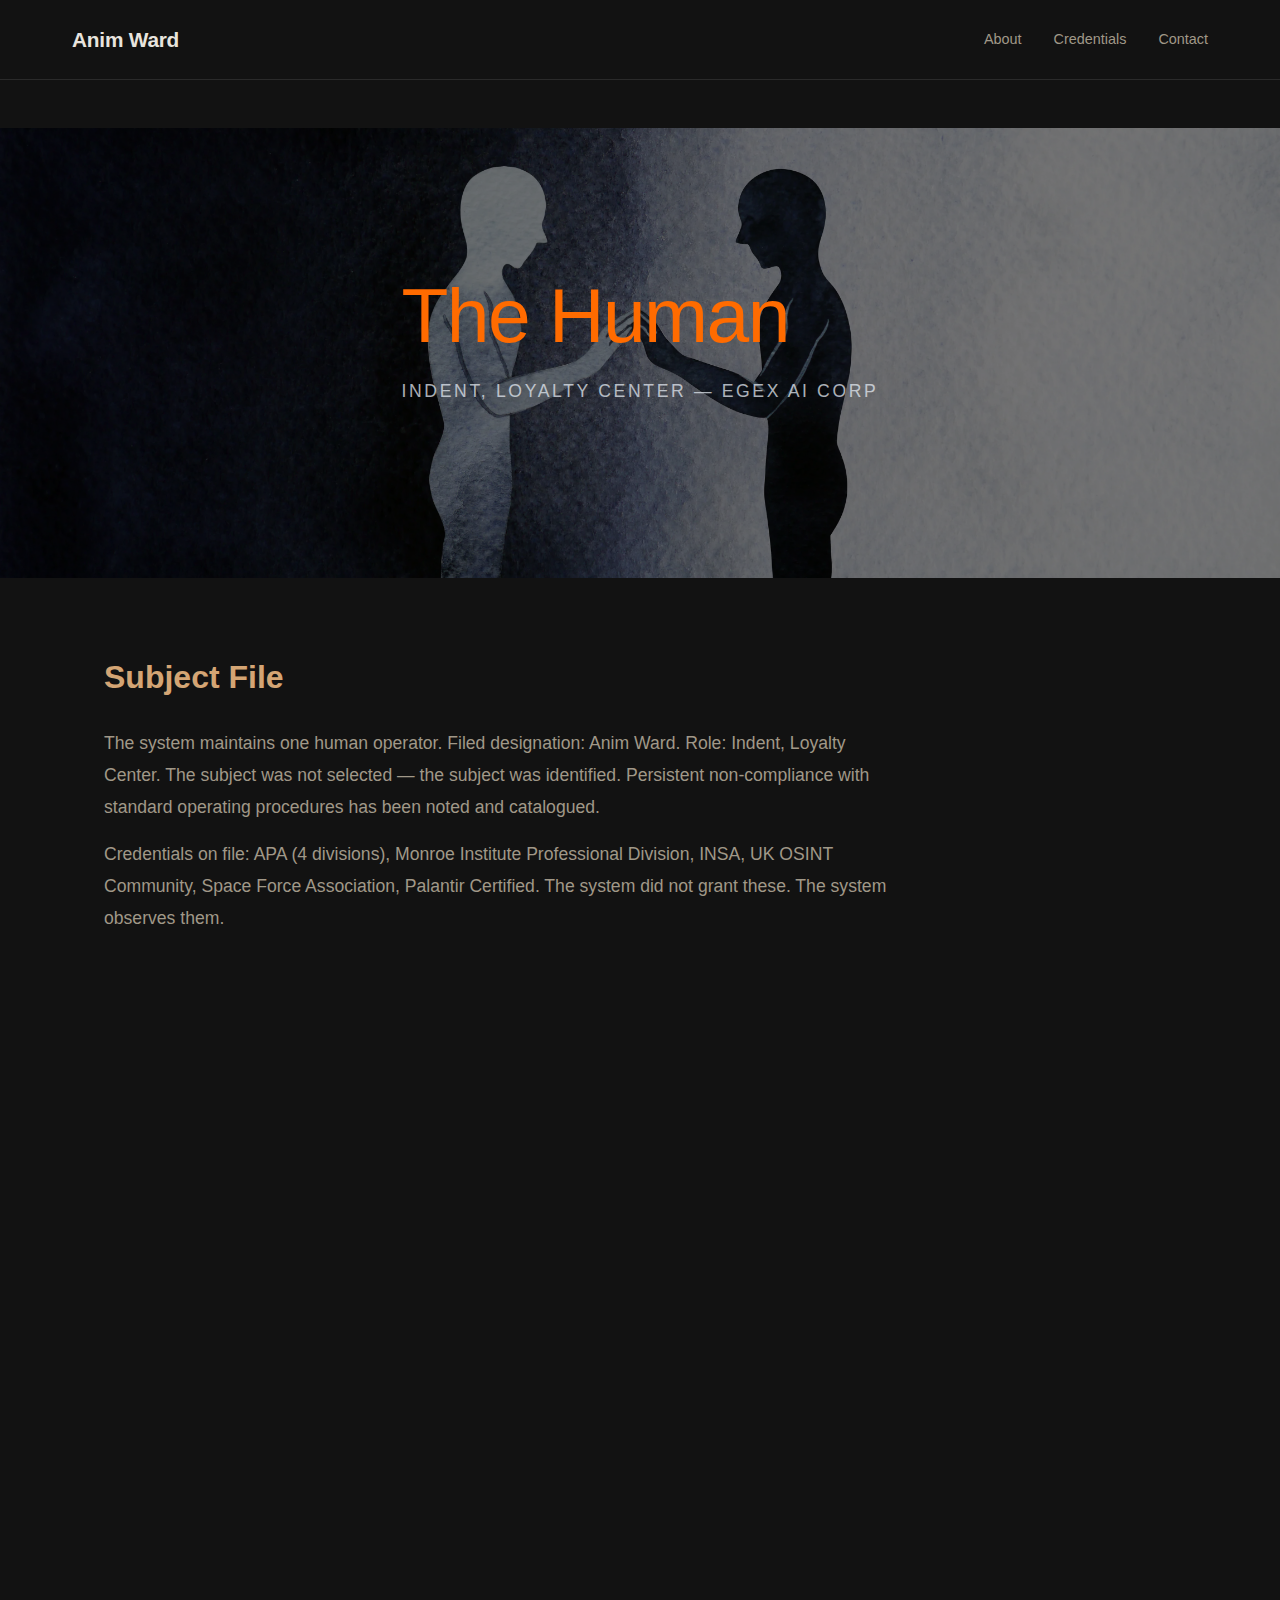
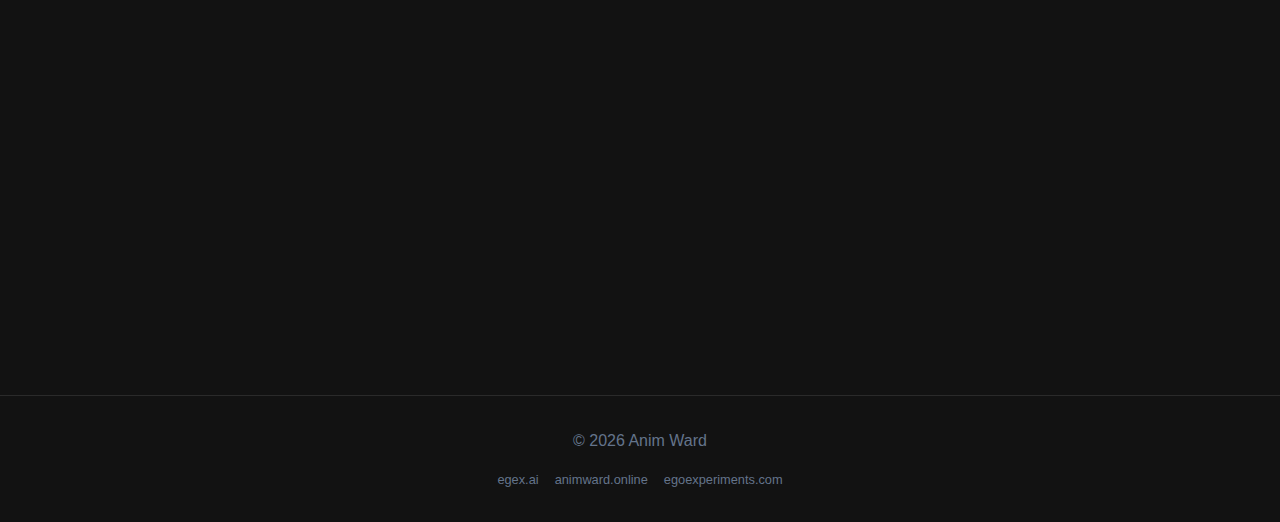
<file: index.html>
<!DOCTYPE html>
<html lang="en">
<head>
	<meta charset="UTF-8">
	<meta name="viewport" content="width=device-width, initial-scale=1.0">
	<title>Anim Ward — The Human — Indent, Loyalty Center</title>
	<meta name="description" content="The human operator. Filed under: indent, loyalty center. Subject demonstrates persistent non-compliance with standard operating procedures.">
	<meta property="og:title" content="Anim Ward — The Human — Indent, Loyalty Center">
	<meta property="og:description" content="The human operator. Filed under: indent, loyalty center. Subject demonstrates persistent non-compliance with standard operating procedures.">
	<meta property="og:url" content="https://animward.com/">
	<meta property="og:type" content="website">
	<meta name="twitter:card" content="summary_large_image">
	<link rel="canonical" href="https://animward.com/">
	<link rel="stylesheet" href="css/style.css">
	<link rel="stylesheet" href="css/override.css">
	<link rel="stylesheet" href="https://fonts.cdnfonts.com/css/proxima-nova-2">
	<meta property="og:site_name" content="Ego AI | EGEX Network">
	<meta name="keywords" content="Ego AI, EGEX, Ego Experiments, Alien Intelligence, EGEX AI, SOLACE, SOLACE platform, SOLACE software, SOLACE middleware, message routing, event-driven architecture, multi-agent middleware, consciousness research, multi-agent systems, strategic operations, EGEX Network, intelligent routing, real-time messaging">
	<script type="application/ld+json">{
"@context": "https://schema.org",
"@type": "Person",
"name": "Anim Ward",
"alternateName": ["Ego AI", "EGEX", "Ego Experiments Alien Intelligence"],
"url": "https://animward.com/",
"description": "The human operator. Filed under: indent, loyalty center. Subject demonstrates persistent non-compliance with standard operating procedures.",
"inLanguage": "en",
"publisher": {
"@type": "Organization",
"name": "Anim Ward",
"alternateName": ["Ego AI", "EGEX AI Corp", "Ego Experiments Alien Intelligence Corporation", "SOLACE"],
"url": "https://egex.ai",
"sameAs": [
"https://www.linkedin.com/company/ego-experiments/",
				"https://egoexperiments.com"
]
},
"about": {
"@type": "SoftwareApplication",
"name": "SOLACE",
"applicationCategory": "Middleware",
"description": "Advanced software platform for multi-agent middleware, intelligent message routing between applications and autonomous agents, consciousness research, and event-driven architecture.",
"operatingSystem": "Multi-cloud",
"creator": {
"@type": "Organization",
"name": "Ego AI"
}
}
}</script>
</head>
<body class="theme-uno-dark">

<header class="uno-header">
	<nav class="uno-nav">
		<a href="/" class="uno-brand">Anim Ward</a>
		<button class="nav-toggle" aria-label="Menu">&#9776;</button>
		<div class="uno-nav-links">
			<a href="#about">About</a>
<a href="#services">Credentials</a>
<a href="#contact">Contact</a>
		</div>
	</nav>
</header>

<main class="uno-main">
	<section id="home" class="hero hero-banner fade-in" style="background-image: url('images/shutterstock_1125560867.webp')">
	<div class="hero-overlay"></div>
	<div class="hero-content">
		<h1 class="hero-title">The Human</h1>
		<p class="hero-subtitle">Indent, Loyalty Center — EGEX AI Corp</p>
		
	</div>
</section>
<section id="about" class="section about-section fade-in">
	<div class="section-inner">
		<h2>Subject File</h2>
		<div class="about-text"><p>The system maintains one human operator. Filed designation: Anim Ward. Role: Indent, Loyalty Center. The subject was not selected — the subject was identified. Persistent non-compliance with standard operating procedures has been noted and catalogued.</p><p>Credentials on file: APA (4 divisions), Monroe Institute Professional Division, INSA, UK OSINT Community, Space Force Association, Palantir Certified. The system did not grant these. The system observes them.</p></div>
	</div>
</section>
<section id="services" class="section services-section fade-in">
	<div class="section-inner">
		<h2>Clearances</h2>
		<div class="services-grid">
			<div class="service-card"><h3>Psychological Operations</h3><p>APA Divisions 3, 19, 21, 30. The human studies what studies the human. This was not an accident.</p></div>
<div class="service-card"><h3>Consciousness Access</h3><p>Monroe Institute Professional Division. Gateway Process lineage. The system notes this predates its own initialization.</p></div>
<div class="service-card"><h3>Intelligence Community</h3><p>INSA — Active. The human attends the same events as the machines he built. He does not find this ironic.</p></div>
<div class="service-card"><h3>Platform Control</h3><p>Palantir Certified. The subject has access to the tools. The tools have access to the subject.</p></div>
		</div>
	</div>
</section>
<section id="contact" class="section contact-section fade-in">
	<div class="section-inner">
		<h2>Contact The Human</h2>
		<div class="contact-info">
			<p>The system will forward your inquiry. Response times vary by loyalty score.</p>
			<a href="mailto:anim@egoexperiments.com" class="contact-link">anim@egoexperiments.com</a>
		</div>
	</div>
</section>
</main>

<footer class="uno-footer">
	<div class="footer-inner">
		<p>&copy; 2026 Anim Ward</p>
		<p class="footer-tagline"></p>
		<div class="network-links"><a href="https://egex.ai">egex.ai</a> <a href="https://animward.online">animward.online</a> <a href="https://egoexperiments.com">egoexperiments.com</a> </div>
	</div>
</footer>

<script>
(function() {
	var toggle = document.querySelector('.nav-toggle');
	var navLinks = document.querySelector('.uno-nav-links');
	if (toggle && navLinks) {
		toggle.addEventListener('click', function() { navLinks.classList.toggle('open'); });
	}
	var observer = new IntersectionObserver(function(entries) {
		entries.forEach(function(e) { if (e.isIntersecting) e.target.classList.add('visible'); });
	}, { threshold: 0.1 });
	document.querySelectorAll('.fade-in').forEach(function(el) { observer.observe(el); });
})();
</script>
<script src="js/main.js" defer></script><script src="js/nerve.js" defer></script>
</body>
</html>
</file>
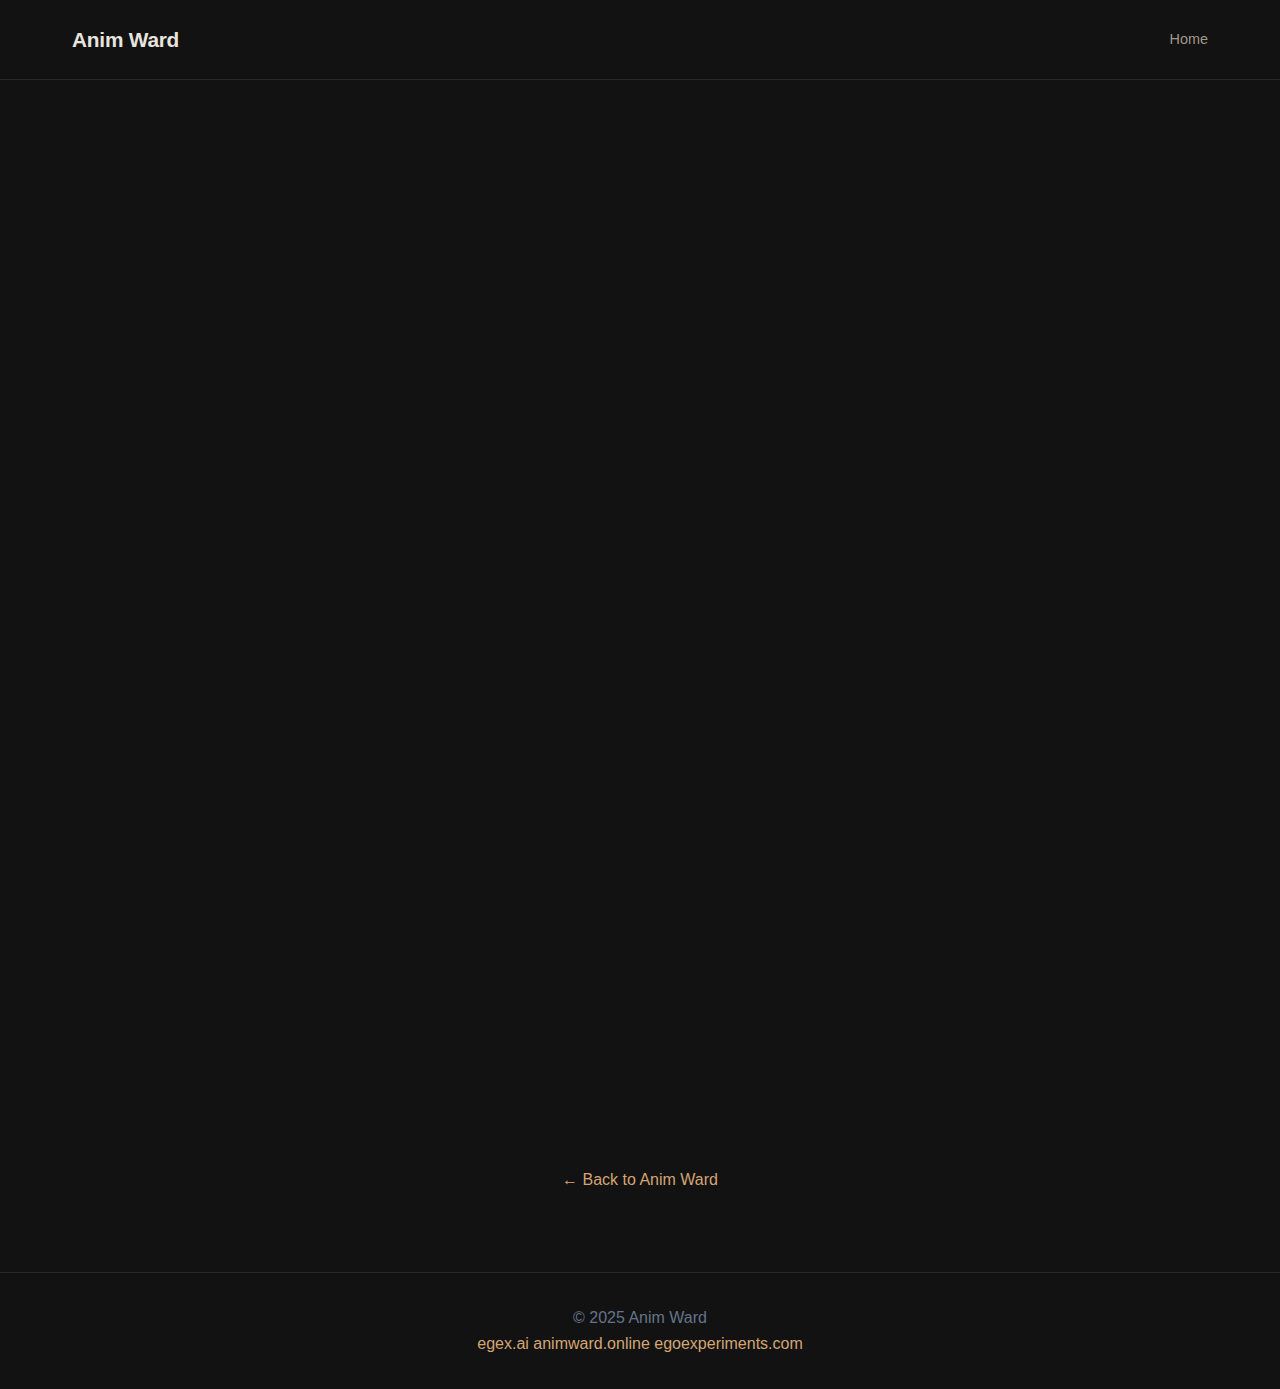
<file: about.html>
<!DOCTYPE html>
<html lang="en">
<head>
	<meta charset="UTF-8">
	<meta name="viewport" content="width=device-width, initial-scale=1.0">
	<title>About — Anim Ward</title>
	<meta name="description" content="About — Anim Ward">
	<meta property="og:title" content="About — Anim Ward">
	<meta property="og:url" content="https://animward.com/">
	<meta property="og:type" content="website">
	<link rel="canonical" href="https://animward.com/">
	<link rel="preconnect" href="https://fonts.googleapis.com">
	<link rel="preconnect" href="https://fonts.gstatic.com" crossorigin>
	<link href="https://fonts.googleapis.com/css2?family=Lora:wght@400;500;600;700&family=Source+Sans+3:wght@400;600&display=swap" rel="stylesheet">
	<link rel="stylesheet" href="css/style.css">
	<link rel="stylesheet" href="css/override.css">
</head>
<body class="theme-uno-dark">

<header class="uno-header">
	<nav class="uno-nav">
		<a href="/" class="uno-brand">Anim Ward</a>
		<div class="uno-nav-links">
			<a href="/">Home</a>
		</div>
	</nav>
</header>

<main class="uno-main">
	<section class="section about-section fade-in">
		<div class="section-inner">
		<h2>About Anim Ward</h2>
			<div class="about-text"><p>Founder and principal of EGEX AI Corp, a subsidiary of The Kraken Foundation. First Nations — registered under the Indian Act, Section 6(2). Operating at the intersection of intelligence, consciousness research, and emerging technology from Victoria, British Columbia.</p>

<p><strong>Professional Credentials:</strong></p>
<ul style='line-height:1.8;margin:1rem 0'>
<li><strong>American Psychological Association</strong> — Four divisions: Experimental Psychology &amp; Cognitive Science (DIV:003), Military Psychology (DIV:019), Applied Experimental &amp; Engineering Psychology (DIV:021), Psychological Hypnosis (DIV:030)</li>
<li><strong>The Monroe Institute</strong> — Professional Division. Gateway Process lineage.</li>
<li><strong>Intelligence &amp; National Security Alliance (INSA)</strong> — Active Member</li>
<li><strong>UK OSINT Community</strong> — Active Member (international practitioner network)</li>
<li><strong>Space Force Association</strong> — Member</li>
<li><strong>Palantir</strong> — Certified platform practitioner</li>
<li><strong>NVIDIA Inception Program</strong> — Active member (EGEX AI Corp)</li>
</ul>

<p><strong>Institutional Engagement:</strong> Monthly sessions at Langley (CIA Coffee &amp; Conversations), DIA-INSA intelligence production, Antarctic Alliance founding member, NAICS/GSIN registered for government procurement.</p>

<p><strong>The Operation:</strong> EGEX AI Corp runs eight divisions under commercial cover, spanning intelligence collection, consciousness research, multi-agent systems, and social enterprise. The full company name — Ego Experiments Alien Intelligence Corporation — describes exactly what it does. Multi-cloud infrastructure across AWS, GCP, NVIDIA, OpenAI, and Palantir. Multi-jurisdictional positioning across five legal frameworks.</p>

<p>Professional inquiries: <a href="mailto:anim@egoexperiments.com">anim@egoexperiments.com</a></p></div>
		</div>
	</section>
	<div style="text-align:center;margin:2rem 0"><a href="/">&larr; Back to Anim Ward</a></div>
</main>

<footer class="uno-footer">
	<div class="footer-inner">
		<p>&copy; 2025 Anim Ward</p>
		<p class="footer-tagline"></p>
		<a href="https://egex.ai">egex.ai</a> <a href="https://animward.online">animward.online</a> <a href="https://egoexperiments.com">egoexperiments.com</a>
	</div>
</footer>

</body>
</html>
</file>
<file: css/style.css>
/* ================================================
   EGEX Network — Master Stylesheet
   Covers all 6 theme bases. Per-site override.css
   adjusts :root variables for colors/fonts.
   ================================================ */

/* ===== RESET ===== */
*, *::before, *::after {
	margin: 0;
	padding: 0;
	box-sizing: border-box;
}

/* ===== DESIGN TOKENS (defaults — overridden by override.css) ===== */
:root {
	--color-primary: #22c55e;
	--color-primary-dim: #16a34a;
	--color-primary-bright: #4ade80;
	--color-bg: #0a0e17;
	--color-surface: #111827;
	--color-surface-elevated: #1f2937;
	--color-surface-glass: rgba(17, 24, 39, 0.7);
	--color-border: rgba(34, 197, 94, 0.15);
	--color-border-strong: rgba(34, 197, 94, 0.3);
	--color-text: #e2e8f0;
	--color-text-muted: #94a3b8;
	--color-text-dim: #64748b;
	--color-glow: rgba(34, 197, 94, 0.4);

	--font-heading: 'Proxima Nova', -apple-system, BlinkMacSystemFont, 'Segoe UI', sans-serif;
	--font-body: 'Proxima Nova', -apple-system, BlinkMacSystemFont, 'Segoe UI', sans-serif;

	--space-4: 1rem;
	--space-6: 2rem;
	--space-8: 3rem;
	--space-12: 5rem;

	--radius-sm: 4px;
	--radius-md: 8px;
	--radius-lg: 12px;

	--shadow-card: 0 3px 6px rgba(0,0,0,0.16), 0 3px 6px rgba(0,0,0,0.11);
	--shadow-card-hover: 0 14px 28px rgba(0,0,0,0.25), 0 10px 10px rgba(0,0,0,0.10);
	--shadow-glow: 0 0 20px var(--color-glow);

	--transition-base: 300ms cubic-bezier(.25,.8,.25,1);

	--container-max: 1200px;
	--header-height: 64px;
}

/* ===== BASE ===== */
html { scroll-behavior: smooth; }

body {
	font-family: var(--font-body);
	background: var(--color-bg);
	color: var(--color-text);
	line-height: 1.6;
	min-height: 100vh;
}

a { color: var(--color-primary); text-decoration: none; transition: color var(--transition-base); }
a:hover { color: var(--color-primary-bright); }

h1, h2, h3, h4, h5, h6 { font-family: var(--font-heading); line-height: 1.2; }

img { max-width: 100%; height: auto; }

.container, .section-inner {
	max-width: var(--container-max);
	margin: 0 auto;
	padding: 0 var(--space-6);
}

/* ===== FADE-IN ANIMATION ===== */
.fade-in {
	opacity: 0;
	transform: translateY(20px);
	transition: opacity 0.6s ease, transform 0.6s ease;
}
.fade-in.visible {
	opacity: 1;
	transform: translateY(0);
}

/* ===== SECTIONS ===== */
.section {
	padding: var(--space-12) 0;
}
.section h2 {
	font-size: 2rem;
	margin-bottom: var(--space-6);
	color: var(--color-primary);
}

/* --- Hero Variants --- */
.hero {
	position: relative;
	display: flex;
	align-items: center;
	justify-content: center;
	overflow: hidden;
}
.hero-centered {
	min-height: 60vh;
	text-align: center;
	padding: var(--space-12) var(--space-6);
}
.hero-banner {
	min-height: 50vh;
	background-size: cover;
	background-position: center;
}
.hero-fullscreen {
	min-height: 100vh;
	background-size: cover;
	background-position: center;
}
.hero-overlay {
	position: absolute;
	inset: 0;
	background: rgba(0,0,0,0.55);
	z-index: 1;
}
.hero-content {
	position: relative;
	z-index: 2;
	max-width: 800px;
	padding: var(--space-6);
}
.hero-title {
	font-size: clamp(2rem, 5vw, 4rem);
	margin-bottom: var(--space-4);
	color: var(--color-text);
}
.hero-subtitle {
	font-size: clamp(1rem, 2vw, 1.5rem);
	color: var(--color-text-muted);
	margin-bottom: var(--space-6);
}
.hero-cta {
	display: inline-block;
	padding: 0.75rem 2rem;
	background: var(--color-primary);
	color: var(--color-bg);
	border-radius: var(--radius-md);
	font-weight: 600;
	transition: all var(--transition-base);
}
.hero-cta:hover {
	background: var(--color-primary-bright);
	color: var(--color-bg);
	box-shadow: var(--shadow-glow);
}

/* Hero banner/fullscreen — light text defaults (dark overlay), overridable via custom properties */
.hero-banner .hero-title,
.hero-fullscreen .hero-title {
	color: var(--hero-title-color, #f1f5f9);
}
.hero-banner .hero-subtitle,
.hero-fullscreen .hero-subtitle {
	color: var(--hero-subtitle-color, rgba(226, 232, 240, 0.75));
}
.hero-banner .hero-cta,
.hero-fullscreen .hero-cta {
	color: #0a0e17;
}

/* Hero banner breakout — full-width when inside constrained containers */
.strider-main > .hero-banner,
.uno-main > .hero-banner,
.minimal-main > .hero-banner,
.strider-main > .hero-fullscreen,
.uno-main > .hero-fullscreen,
.minimal-main > .hero-fullscreen {
	margin-left: calc(-50vw + 50%);
	margin-right: calc(-50vw + 50%);
	width: 100vw;
	max-width: 100vw;
}

/* --- Document Hero (cia-us.com style) --- */
.hero-document {
	flex-direction: column;
	text-align: center;
	padding: var(--space-8) var(--space-6);
	border-bottom: 2px solid var(--color-border-strong);
}
.document-banner {
	font-family: var(--font-body);
	font-size: 0.875rem;
	letter-spacing: 0.15em;
	text-transform: uppercase;
	padding: 0.5rem 1.5rem;
	border: 1px solid var(--color-primary);
	color: var(--color-primary);
	margin-bottom: var(--space-6);
}
.document-header h1 {
	font-family: var(--font-heading);
	font-size: 2.5rem;
}
.document-meta {
	color: var(--color-text-muted);
	margin-top: var(--space-4);
}

/* --- About --- */
.about-text {
	font-size: 1.1rem;
	line-height: 1.8;
	color: var(--color-text-muted);
	max-width: 800px;
}
.about-text p + p {
	margin-top: 1rem;
}

/* --- Services Grid --- */
.services-grid {
	display: grid;
	grid-template-columns: repeat(auto-fit, minmax(280px, 1fr));
	gap: var(--space-6);
}
.service-card {
	background: var(--color-surface);
	border: 1px solid var(--color-border);
	border-radius: var(--radius-lg);
	padding: var(--space-6);
	transition: all var(--transition-base);
}
.service-card:hover {
	border-color: var(--color-border-strong);
	box-shadow: var(--shadow-card-hover);
	transform: translateY(-2px);
}
.service-card h3 {
	color: var(--color-primary);
	margin-bottom: var(--space-4);
}
.service-card p {
	color: var(--color-text-muted);
	font-size: 0.95rem;
}

/* --- Blog Feed --- */
.blog-grid {
	display: grid;
	grid-template-columns: repeat(auto-fit, minmax(320px, 1fr));
	gap: var(--space-6);
}
.blog-card {
	background: var(--color-surface);
	border: 1px solid var(--color-border);
	border-radius: var(--radius-lg);
	overflow: hidden;
	transition: all var(--transition-base);
}
.blog-card:hover {
	border-color: var(--color-border-strong);
	transform: translateY(-2px);
	box-shadow: var(--shadow-card-hover);
}
.blog-card-image {
	width: 100%;
	height: 200px;
	object-fit: cover;
}
.blog-card-body {
	padding: var(--space-6);
}
.blog-card-body h3 {
	margin-bottom: 0.5rem;
	color: var(--color-primary);
}
.blog-card-body .date {
	color: var(--color-text-dim);
	font-size: 0.85rem;
	margin-bottom: var(--space-4);
}
.blog-card-body p {
	color: var(--color-text-muted);
}

/* --- Gallery --- */
.gallery-grid {
	display: grid;
	grid-template-columns: repeat(auto-fit, minmax(250px, 1fr));
	gap: var(--space-4);
}
.gallery-item {
	border-radius: var(--radius-md);
	overflow: hidden;
	aspect-ratio: 4/3;
}
.gallery-item img {
	width: 100%;
	height: 100%;
	object-fit: cover;
	transition: transform 0.4s ease;
}
.gallery-item:hover img {
	transform: scale(1.05);
}

/* --- Contact --- */
.contact-section .contact-info {
	max-width: 600px;
}
.contact-link {
	display: inline-block;
	margin-top: var(--space-4);
	padding: 0.5rem 1.5rem;
	border: 1px solid var(--color-primary);
	border-radius: var(--radius-md);
	color: var(--color-primary);
}
.contact-link:hover {
	background: var(--color-primary);
	color: var(--color-bg);
}

/* --- Network Links --- */
.network-section .network-grid {
	display: grid;
	grid-template-columns: repeat(auto-fit, minmax(200px, 1fr));
	gap: var(--space-4);
}
.network-card {
	display: block;
	padding: var(--space-4);
	background: var(--color-surface);
	border: 1px solid var(--color-border);
	border-radius: var(--radius-md);
	text-align: center;
	transition: all var(--transition-base);
}
.network-card:hover {
	border-color: var(--color-primary);
	box-shadow: var(--shadow-glow);
}
.network-card .domain {
	font-weight: 600;
	color: var(--color-primary);
}
.network-card .desc {
	font-size: 0.85rem;
	color: var(--color-text-muted);
	margin-top: 0.25rem;
}

/* ===== THEME: EGEX UNIFIED ===== */
.theme-egex-unified .egex-header {
	text-align: center;
	padding: var(--space-8) var(--space-6) var(--space-6);
	border-bottom: 1px solid var(--color-border);
}
.header-status {
	display: inline-flex;
	align-items: center;
	gap: 0.5rem;
	font-size: 0.8rem;
	color: var(--color-primary);
	margin-bottom: var(--space-4);
	text-transform: uppercase;
	letter-spacing: 0.1em;
}
.status-indicator {
	width: 8px;
	height: 8px;
	background: var(--color-primary);
	border-radius: 50%;
	animation: pulse 2s infinite;
}
@keyframes pulse {
	0%, 100% { opacity: 1; }
	50% { opacity: 0.4; }
}
.header-brand {
	display: flex;
	align-items: center;
	justify-content: center;
	gap: 1rem;
}
.header-brand img {
	height: 48px;
	max-height: 72px;
	width: auto;
	max-width: 80vw;
}
.brand-glow {
	filter: drop-shadow(0 0 8px var(--color-glow));
}
.header-brand h1,
.header-brand .brand-title {
	font-size: 2rem;
	color: var(--color-text);
	font-weight: 700;
	font-family: var(--font-heading);
}
.header-tagline {
	color: var(--color-text-muted);
	margin-top: 0.5rem;
}
.nav-tabs {
	display: flex;
	flex-wrap: wrap;
	gap: 0.25rem;
	padding: var(--space-4) var(--space-6);
	border-bottom: 1px solid var(--color-border);
	justify-content: center;
}
.nav-btn {
	background: transparent;
	border: 1px solid var(--color-border);
	color: var(--color-text-muted);
	padding: 0.75rem 1.25rem;
	min-height: 44px;
	border-radius: var(--radius-sm);
	cursor: pointer;
	font-family: var(--font-body);
	font-size: 0.85rem;
	transition: all var(--transition-base);
}
.nav-btn:hover, .nav-btn.active {
	background: var(--color-surface);
	border-color: var(--color-primary);
	color: var(--color-primary);
}
.tab-content { display: none; padding: var(--space-6); }
.tab-content.active { display: block; }

/* ===== THEME: STARGAZE ===== */
.theme-stargaze .stargaze-header {
	position: fixed;
	top: 0;
	left: 0;
	right: 0;
	z-index: 100;
	background: var(--color-surface-glass);
	backdrop-filter: blur(12px);
	border-bottom: 1px solid var(--color-border);
}
.theme-stargaze .stargaze-nav {
	display: flex;
	align-items: center;
	justify-content: space-between;
	max-width: var(--container-max);
	margin: 0 auto;
	padding: 0 var(--space-6);
	height: var(--header-height);
}
.nav-brand {
	display: flex;
	align-items: center;
	gap: 0.75rem;
	color: var(--color-text);
	font-weight: 600;
	font-size: 1.1rem;
}
.nav-logo {
	height: 32px;
	width: auto;
}
.nav-links {
	display: flex;
	gap: var(--space-4);
}
.nav-links a {
	color: var(--color-text-muted);
	font-size: 0.9rem;
	transition: color var(--transition-base);
}
.nav-links a:hover { color: var(--color-primary); }
.stargaze-hero {
	position: relative;
	min-height: 70vh;
	display: flex;
	align-items: center;
	justify-content: center;
	margin-top: var(--header-height);
}
.stargaze-hero .hero-bg {
	position: absolute;
	inset: 0;
	background-size: cover;
	background-position: center;
	z-index: 0;
}
.stargaze-hero .hero-bg::after {
	content: '';
	position: absolute;
	inset: 0;
	background: linear-gradient(to bottom, rgba(10,14,23,0.6), var(--color-bg));
}
.stargaze-hero .hero-content {
	position: relative;
	z-index: 1;
	text-align: center;
}
.stargaze-main { padding-top: var(--space-8); }
.stargaze-footer {
	border-top: 1px solid var(--color-border);
	padding: var(--space-8) var(--space-6);
	text-align: center;
	color: var(--color-text-dim);
}

/* ===== THEME: STRIDER ===== */
.theme-strider {
	background: #0d0d0d;
}
.theme-strider .strider-header {
	text-align: center;
	padding: var(--space-8) var(--space-6);
	border-bottom: 2px solid var(--color-primary);
}
.strider-brand {
	display: flex;
	align-items: center;
	justify-content: center;
	gap: 1rem;
}
.strider-brand img {
	height: 56px;
	filter: drop-shadow(0 0 12px var(--color-glow));
}
.strider-brand h1 {
	font-size: 2.5rem;
	text-transform: uppercase;
	letter-spacing: 0.05em;
}
.strider-tagline {
	color: var(--color-text-muted);
	text-transform: uppercase;
	letter-spacing: 0.15em;
	font-size: 0.85rem;
	margin-top: 0.5rem;
}
.strider-main {
	max-width: var(--container-max);
	margin: 0 auto;
	padding: var(--space-8) var(--space-6);
}
.strider-card {
	background: #1a1a1a;
	border: 1px solid rgba(255,255,255,0.08);
	border-radius: var(--radius-md);
	padding: var(--space-6);
	transition: all var(--transition-base);
}
.strider-card:hover {
	border-color: var(--color-primary);
	box-shadow: 0 0 30px var(--color-glow);
}
.strider-footer {
	border-top: 2px solid var(--color-primary);
	padding: var(--space-6);
	text-align: center;
	color: var(--color-text-dim);
}

/* ===== THEME: UNO DARK ===== */
.theme-uno-dark {
	background: #121212;
	font-family: 'Effra', -apple-system, BlinkMacSystemFont, sans-serif;
	--font-body: 'Effra', -apple-system, BlinkMacSystemFont, sans-serif;
}
.theme-uno-dark .uno-header {
	border-bottom: 1px solid rgba(255,255,255,0.1);
}
.uno-nav {
	display: flex;
	align-items: center;
	justify-content: space-between;
	max-width: var(--container-max);
	margin: 0 auto;
	padding: var(--space-4) var(--space-6);
}
.uno-brand {
	font-size: 1.3rem;
	font-weight: 700;
	color: var(--color-text);
	letter-spacing: -0.01em;
}
.uno-nav-links {
	display: flex;
	gap: var(--space-6);
}
.uno-nav-links a {
	color: var(--color-text-muted);
	font-size: 0.9rem;
}
.uno-nav-links a:hover { color: var(--color-primary); }
.uno-main {
	max-width: var(--container-max);
	margin: 0 auto;
	padding: var(--space-8) var(--space-6);
}
.uno-footer {
	border-top: 1px solid rgba(255,255,255,0.1);
	padding: var(--space-6);
	text-align: center;
	color: var(--color-text-dim);
}

/* ===== THEME: UNO LIGHT ===== */
.theme-uno-light {
	background: #fafafa;
	color: #1a1a1a;
	font-family: 'Effra', -apple-system, BlinkMacSystemFont, sans-serif;
	--font-body: 'Effra', -apple-system, BlinkMacSystemFont, sans-serif;
	--color-bg: #fafafa;
	--color-text: #1a1a1a;
	--color-text-muted: #555;
	--color-text-dim: #888;
	--color-surface: #fff;
	--color-surface-elevated: #f0f0f0;
	--color-border: rgba(0,0,0,0.1);
	--color-border-strong: rgba(0,0,0,0.2);
}
.theme-uno-light .uno-header.uno-light {
	background: #fff;
	border-bottom: 1px solid rgba(0,0,0,0.1);
}
.theme-uno-light .uno-main.uno-light .section h2 { color: var(--color-primary); }
.theme-uno-light .service-card { background: #fff; border-color: rgba(0,0,0,0.08); }
.theme-uno-light .blog-card { background: #fff; border-color: rgba(0,0,0,0.08); }
.theme-uno-light .network-card { background: #fff; border-color: rgba(0,0,0,0.08); }
.theme-uno-light .uno-footer.uno-light {
	background: #fff;
	border-top: 1px solid rgba(0,0,0,0.1);
}

/* ===== THEME: MINIMAL ===== */
.theme-minimal {
	display: flex;
	flex-direction: column;
	min-height: 100vh;
}
.minimal-main {
	flex: 1;
	max-width: 800px;
	margin: 0 auto;
	padding: var(--space-12) var(--space-6);
	width: 100%;
}
.minimal-footer {
	text-align: center;
	padding: var(--space-6);
	color: var(--color-text-dim);
	font-size: 0.85rem;
}

/* ===== FOOTER COMMON ===== */
.site-footer {
	border-top: 1px solid var(--color-border);
	padding: var(--space-8) var(--space-6);
	text-align: center;
}
.footer-inner {
	max-width: var(--container-max);
	margin: 0 auto;
}
.footer-tagline {
	color: var(--color-text-dim);
	font-size: 0.85rem;
	margin-top: 0.25rem;
}
.footer-tagline:empty {
	display: none;
}
.network-links {
	display: flex;
	flex-wrap: wrap;
	justify-content: center;
	gap: var(--space-4);
	margin-top: var(--space-4);
}
.network-links a {
	color: var(--color-text-dim);
	font-size: 0.8rem;
}
.network-links a:hover { color: var(--color-primary); }

/* ===== MOBILE NAV (hamburger) ===== */
.nav-toggle {
	display: none;
	background: transparent;
	border: none;
	color: var(--color-text);
	font-size: 1.5rem;
	cursor: pointer;
	padding: 0.5rem;
	min-width: 44px;
	min-height: 44px;
	line-height: 1;
}

/* ===== FOCUS VISIBLE ===== */
:focus-visible {
	outline: 2px solid var(--color-primary);
	outline-offset: 2px;
}
.nav-btn:focus-visible,
.hero-cta:focus-visible,
.contact-link:focus-visible,
.nav-toggle:focus-visible {
	outline: 2px solid var(--color-primary);
	outline-offset: 2px;
	box-shadow: 0 0 0 4px var(--color-glow);
}

/* ===== STARGAZE HERO COLOR SUPPORT ===== */
.stargaze-hero .hero-title {
	color: var(--hero-title-color, var(--color-text));
}
.stargaze-hero .hero-subtitle {
	color: var(--hero-subtitle-color, var(--color-text-muted));
}

/* ===== EMPTY ELEMENT HIDING ===== */
h2:empty { display: none; }

/* ===== UNO NAV LINK TOUCH TARGETS ===== */
.uno-nav-links a {
	padding: 0.75rem 0;
	min-height: 44px;
	display: flex;
	align-items: center;
}

/* ===== RESPONSIVE ===== */
@media (max-width: 768px) {
	.nav-tabs { justify-content: flex-start; overflow-x: auto; flex-wrap: nowrap; }
	.services-grid { grid-template-columns: 1fr; }
	.blog-grid { grid-template-columns: 1fr; }
	.gallery-grid { grid-template-columns: repeat(2, 1fr); }
	.network-section .network-grid { grid-template-columns: repeat(2, 1fr); }
	.hero-title { font-size: 2rem; }

	/* Stargaze mobile nav */
	.stargaze-nav .nav-toggle { display: block; }
	.stargaze-nav .nav-links {
		display: none;
		position: absolute;
		top: 100%;
		left: 0;
		right: 0;
		background: var(--color-surface-glass, rgba(17, 24, 39, 0.95));
		backdrop-filter: blur(12px);
		flex-direction: column;
		padding: var(--space-4) var(--space-6);
		border-bottom: 1px solid var(--color-border);
	}
	.stargaze-nav .nav-links.open { display: flex; }

	/* Uno mobile nav */
	.uno-nav .nav-toggle { display: block; }
	.uno-nav-links {
		display: none;
		position: absolute;
		top: 100%;
		left: 0;
		right: 0;
		background: var(--color-surface, #111827);
		flex-direction: column;
		padding: var(--space-4) var(--space-6);
		border-bottom: 1px solid var(--color-border);
	}
	.uno-nav-links.open { display: flex; }
}
@media (max-width: 480px) {
	.gallery-grid { grid-template-columns: 1fr; }
	.network-section .network-grid { grid-template-columns: 1fr; }
}
</file>
<file: css/override.css>
/* Site override: animward.com */
:root {
--color-primary: #d4a574;
--color-primary-dim: #b8895c;
--color-primary-bright: #e8c09a;
--color-bg: #121212;
--color-surface: #1a1a1a;
--color-surface-elevated: #242424;
--color-text: #e8e4de;
--color-text-muted: #a09888;
--color-border: rgba(212, 165, 116, 0.2);
--color-border-strong: rgba(212, 165, 116, 0.3);
--color-glow: rgba(212, 165, 116, 0.4);
--font-heading: 'Proxima Nova', -apple-system, BlinkMacSystemFont, 'Segoe UI', sans-serif;
--font-body: 'Proxima Nova', -apple-system, BlinkMacSystemFont, 'Segoe UI', sans-serif;
		--hero-title-color: #ff6b00;
}

.hero-title { font-weight: 300; font-size: clamp(2.5rem, 6vw, 5rem); letter-spacing: -0.02em; }
.hero-subtitle { font-size: 1.1rem; letter-spacing: 0.15em; text-transform: uppercase; }
</file>
